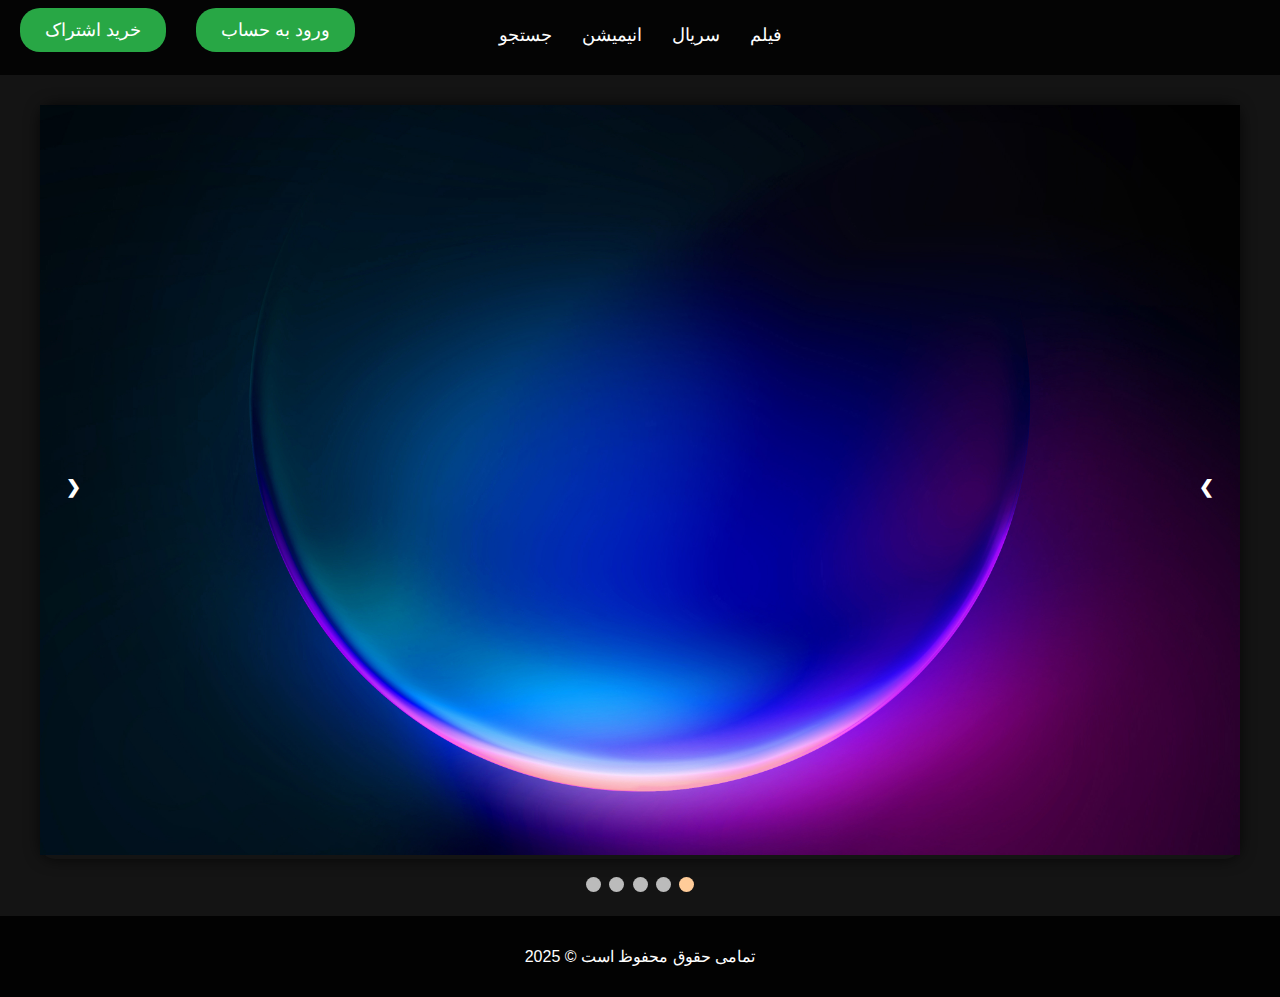
<file: index.html>
<!DOCTYPE html>
<html lang="fa" dir="rtl">
<head>
  <meta charset="UTF-8">
  <meta name="viewport" content="width=device-width, initial-scale=1.0">
  <title>فیلیمو - صفحه اصلی</title>
  <link rel="stylesheet" href="styles.css">
</head>
<body>

  <!-- هدر -->
  <div class="header" id="header">
    <ul class="header-left">
      <li><a href="login.html">ورود به حساب</a></li>
      <li><a href="#">خرید اشتراک</a></li>
    </ul>
    <ul class="header-right">
      <li><a href="#">فیلم</a></li>
      <li><a href="#">سریال</a></li>
      <li><a href="#">انیمیشن</a></li>
      <li><a href="#" id="search-toggle">جستجو</a></li>
    </ul>
    <div class="search-bar" id="search-bar">
      <input type="text" placeholder="جستجو..." id="search-input">
    </div>
  </div>

  <!-- Slideshow container -->
  <div class="slideshow-container">
    <div class="mySlides fade">
      <img src="img101.jpg" style="width:100%">
    </div>
    <div class="mySlides fade">
      <img src="img102.jpg" style="width:100%">
    </div>
    <div class="mySlides fade">
      <img src="img103.jpg" style="width:100%">
    </div>
    <div class="mySlides fade">
      <img src="img104.jpg" style="width:100%">
    </div>
    <div class="mySlides fade">
      <img src="img105.jpg" style="width:100%">
    </div>
    <!-- Next and previous buttons -->
    <a class="prev" onclick="plusSlides(-1)">&#10094;</a>
    <a class="next" onclick="plusSlides(1)">&#10095;</a>
  </div>

  <br>

  <!-- The dots/circles -->
  <div style="text-align:center">
    <span class="dot" onclick="currentSlide(1)"></span>
    <span class="dot" onclick="currentSlide(2)"></span>
    <span class="dot" onclick="currentSlide(3)"></span>
    <span class="dot" onclick="currentSlide(4)"></span>
    <span class="dot" onclick="currentSlide(5)"></span>
  </div>

  <footer>
    <p>تمامی حقوق محفوظ است &copy; 2025</p>
  </footer>

  <script src="script.js"></script>
</body>
</html>
</file>
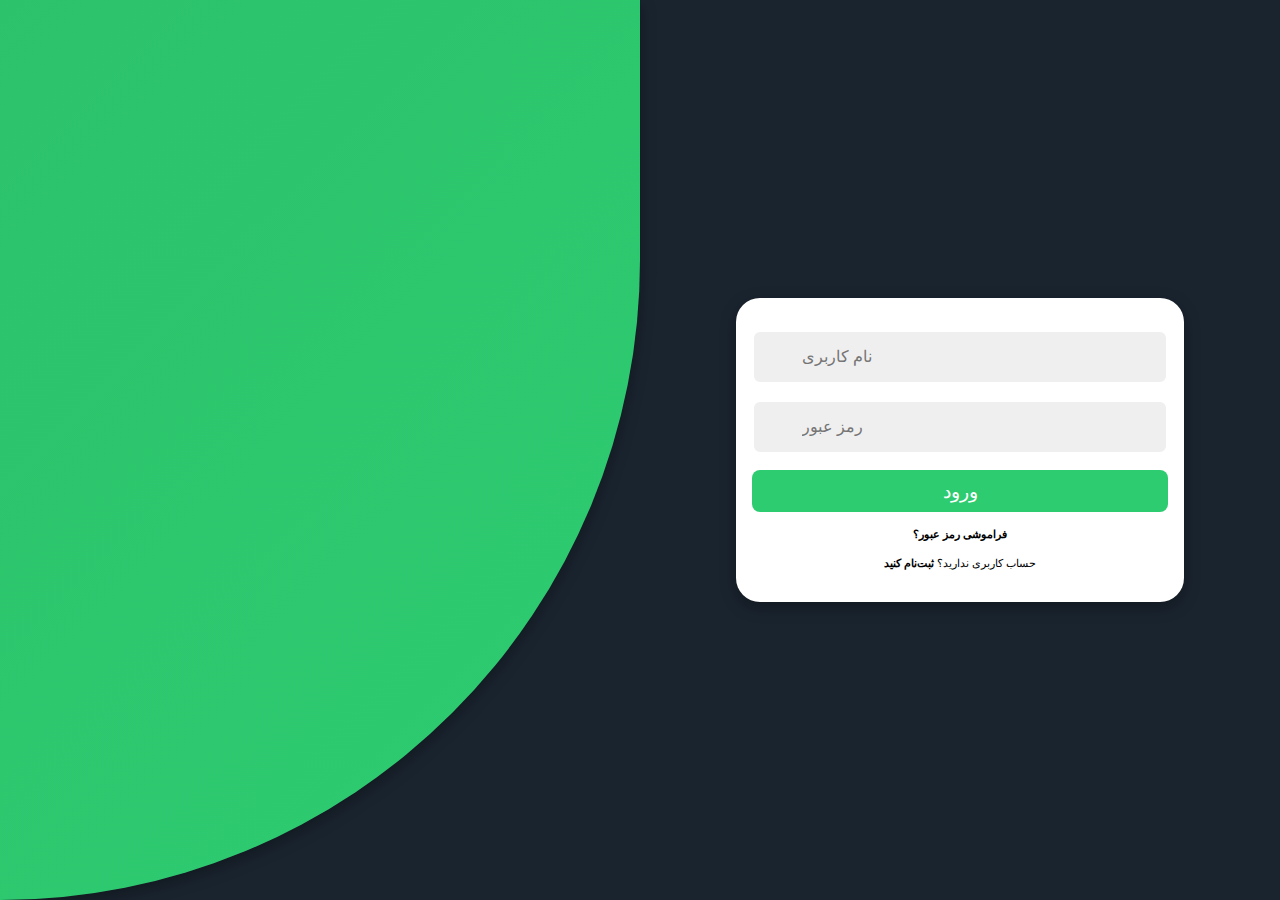
<file: login.html>
<!DOCTYPE html>
<html lang="fa">

<head>
    <meta charset="UTF-8">
    <meta name="viewport" content="width=device-width, initial-scale=1.0">
    <title>فرم ورود و ثبت‌نام</title>
    <link rel="stylesheet" href="loginstyle.css">
    <link rel="stylesheet" href="https://cdnjs.cloudflare.com/ajax/libs/font-awesome/5.15.3/css/all.min.css">
</head>

<body>
  <div id="container" class="container">
    <!-- FORM SECTION -->
    <div class="row">
        <!-- SIGN UP -->
        <div class="col align-items-center flex-col sign-up">
            <div class="form-wrapper align-items-center">
                <div class="form sign-up">
                    <div class="input-group">
                        <i class='bx bxs-user'></i>
                        <input type="text" placeholder="نام کاربری">
                    </div>
                    <div class="input-group">
                        <i class='bx bx-mail-send'></i>
                        <input type="email" placeholder="ایمیل">
                    </div>
                    <div class="input-group">
                        <i class='bx bxs-lock-alt'></i>
                        <input type="password" placeholder="رمز عبور">
                    </div>
                    <div class="input-group">
                        <i class='bx bxs-lock-alt'></i>
                        <input type="password" placeholder="تأیید رمز عبور">
                    </div>
                    <button>
                        ثبت‌نام
                    </button>
                    <p>
                        <span>
                            حساب کاربری دارید؟
                        </span>
                        <b onclick="toggle()" class="pointer">
                            وارد شوید
                        </b>
                    </p>
                </div>
            </div>
        </div>
        <!-- END SIGN UP -->
        <!-- SIGN IN -->
        <div class="col align-items-center flex-col sign-in">
            <div class="form-wrapper align-items-center">
                <div class="form sign-in">
                    <div class="input-group">
                        <i class='bx bxs-user'></i>
                        <input type="text" placeholder="نام کاربری">
                    </div>
                    <div class="input-group">
                        <i class='bx bxs-lock-alt'></i>
                        <input type="password" placeholder="رمز عبور">
                    </div>
                    <button>
                        ورود
                    </button>
                    <p>
                        <b>
                            فراموشی رمز عبور؟
                        </b>
                    </p>
                    <p>
                        <span>
                            حساب کاربری ندارید؟
                        </span>
                        <b onclick="toggle()" class="pointer">
                            ثبت‌نام کنید
                        </b>
                    </p>
                </div>
            </div>
            <div class="form-wrapper">

            </div>
        </div>
        <!-- END SIGN IN -->
    </div>
    <!-- END FORM SECTION -->
</div>
    <script src="loginjs.js"></script>
</body>

</html>
</file>
<file: styles.css>
body {
    font-family: Arial, sans-serif;
    margin: 0;
    padding: 0;
    box-sizing: border-box;
    background-color: #141414;
    color: #fff;
  }
  
  .header {
    background-color: rgba(0, 0, 0, 0.8);
    color: white;
    text-align: center;
    padding: 25px 0;
    position: relative;
    transition: padding 0.5s ease;
  }
  
  .header-left {
    position: absolute;
    left: 20px;
    top: 20px;
    display: flex;
    gap: 30px;
  }
  
  .header-left li a {
    background-color: #28a745;
    color: white;
    padding: 12px 25px;
    border-radius: 20px;
    text-decoration: none;
    font-size: 1.1em;
    transition: background-color 0.3s;
  }
  
  .header-left li a:hover {
    background-color: #218838;
  }
  
  .header ul {
    list-style: none;
    display: flex;
    justify-content: center;
    gap: 30px;
    margin: 0;
    padding: 0;
  }
  
  .header ul li a {
    color: white;
    text-decoration: none;
    font-size: 1.1em;
    cursor: pointer;
    transition: color 0.3s;
  }
  
  .header ul li a:hover {
    color: #ffcc99;
  }
  
  .search-bar {
    display: flex;
    justify-content: center;
    align-items: center;
    overflow: hidden;
    height: 0;
    margin-top: 4px;
    transition: height 0.5s ease;
  }
  
  .search-bar input {
    width: 200px;
    height: 40px;
    padding: 0 10px;
    font-size: 1em;
    border: none;
    border-radius: 20px;
    outline: none;
    opacity: 0;
    transform: scale(0.9);
    transition: opacity 0.5s ease, transform 0.5s ease;
  }
  
  .search-bar.active {
    height: 60px;
  }
  
  .search-bar.active input {
    opacity: 1;
    transform: scale(1);
  }
  
  .slideshow-container {
    max-width: 1200px;
    position: relative;
    margin: auto;
    border-radius: 15px;
    box-shadow: 0px 0px 15px rgba(0, 0, 0, 0.7);
    margin-top: 30px;
  }
  
  .mySlides {
    display: none;
  }
  
  .prev, .next {
    cursor: pointer;
    position: absolute;
    top: 50%;
    width: auto;
    margin-top: -22px;
    padding: 16px;
    color: white;
    font-weight: bold;
    font-size: 18px;
    transition: 0.6s ease;
    border-radius: 3px;
    user-select: none;
    z-index: 1;
  }
  
  .next {
    right: 10px;
  }
  
  .prev {
    left: 10px;
  }
  
  .prev:hover, .next:hover {
    background-color: rgba(0, 0, 0, 0.8);
  }
  
  .dot {
    cursor: pointer;
    height: 15px;
    width: 15px;
    margin: 0 2px;
    background-color: #bbb;
    border-radius: 50%;
    display: inline-block;
    transition: background-color 0.6s ease;
  }
  
  .active, .dot:hover {
    background-color: #ffcc99;
  }
  
  .fade {
    animation-name: fade;
    animation-duration: 1.5s;
  }
  
  @keyframes fade {
    from {opacity: .4}
    to {opacity: 1}
  }
  
  footer {
    background-color: rgba(0, 0, 0, 0.9);
    color: #fff;
    text-align: center;
    padding: 15px;
    margin-top: 20px;
  }
</file>
<file: loginstyle.css>
:root {
  --primary-color: #2ecc71; /* رنگ سبز */
  --secondary-color: #27ae60; /* رنگ سبز تیره‌تر */
  --black: #000000;
  --white: #ffffff;
  --gray: #efefef;
  --gray-2: #757575;
  --dark-bg: #1a242f; /* رنگ تیره‌تر برای پس‌زمینه */
}

@import url('https://fonts.googleapis.com/css2?family=Poppins:wght@200;300;400;500;600&display=swap');

* {
  font-family: 'Poppins', sans-serif;
  margin: 0;
  padding: 0;
  box-sizing: border-box;
}

html,
body {
  height: 100vh;
  overflow: hidden;
  background-color: var(--dark-bg);
}

.container {
  position: relative;
  min-height: 100vh;
  overflow: hidden;
}

.row {
  display: flex;
  flex-wrap: wrap;
  height: 100vh;
}

.col {
  width: 50%;
}

.align-items-center {
  display: flex;
  align-items: center;
  justify-content: center;
  text-align: center;
}

.form-wrapper {
  width: 100%;
  max-width: 28rem;
}

.form {
  padding: 1rem;
  background-color:
      var(--white);
  border-radius: 1.5rem;
  width: 100%;
  box-shadow: rgba(0, 0, 0, 0.35) 0px 5px 15px;
  transform: scale(0);
  transition: .5s ease-in-out;
  transition-delay: 1s;
}

.input-group {
  position: relative;
  width: 100%;
  margin: 1rem 0;
}

.input-group i {
  position: absolute;
  top: 50%;
  left: 1rem;
  transform: translateY(-50%);
  font-size: 1.4rem;
  color: var(--gray-2);
}

.input-group input {
  width: 100%;
  padding: 1rem 3rem;
  font-size: 1rem;
  background-color: var(--gray);
  border-radius: .5rem;
  border: 0.125rem solid var(--white);
  outline: none;
}

.input-group input:focus {
  border: 0.125rem solid var(--primary-color);
}

.form button {
  cursor: pointer;
  width: 100%;
  border: none;
  padding: .6rem 0;
  border-radius: .5rem;
  background-color:
      var(--primary-color);
  color: var(--white);
  font-size: 1.2rem;
  outline: none;
}

.form p {
  margin: 1rem 0;
  font-size: .7rem;
}

.flex-col {
  flex-direction: column;
}

.social-list {
  margin: 2rem 0;
  padding: 1rem;
  border-radius: 1.5rem;
  width: 100%;
  box-shadow: rgba(0, 0, 0, 0.35) 0px 5px 15px;
  transform: scale(0);
  transition: .5s ease-in-out;
  transition-delay: 1.2s;
}

.social-list>div {
  color: var(--white);
  margin: 0 .5rem;
  padding: .7rem;
  cursor: pointer;
  border-radius: .5rem;
  cursor: pointer;
  transform: scale(0);
  transition: .5s ease-in-out;
}

.social-list>div:nth-child(1) {
  transition-delay: 1.4s;
}

.social-list>div:nth-child(2) {
  transition-delay: 1.6s;
}

.social-list>div:nth-child(3) {
  transition-delay: 1.8s;
}

.social-list>div:nth-child(4) {
  transition-delay: 2s;
}

.social-list>div>i {
  font-size: 1.5rem;
  transition: .4s ease-in-out;
}

.social-list>div:hover i {
  transform: scale(1.5);
}

.facebook-bg {
  background-color: var(--facebook-color);
}

.google-bg {
  background-color: var(--google-color);
}

.twitter-bg {
  background-color: var(--twitter-color);
}

.insta-bg {
  background-color: var(--insta-color);
}

.pointer {
  cursor: pointer;
}

.container.sign-in .form.sign-in,
.container.sign-in .social-list.sign-in,
.container.sign-in .social-list.sign-in>div,
.container.sign-up .form.sign-up,
.container.sign-up .social-list.sign-up,
.container.sign-up .social-list.sign-up>div {
  transform: scale(1);
}

.content-row {
  position: absolute;
  top: 0;
  left: 0;
  pointer-events: none;
  z-index: 6;
  width: 100%;
}

.text {
  margin: 4rem;
  color: var(--white);
}

.text h2 {
  font-size: 3.5rem;
  font-weight: 800;
  margin: 2rem 0;
  transition: 1s ease-in-out;
}

.text p {
  font-weight: 600;
  transition: 1s ease-in-out;
  transition-delay: .2s;
}

.img img {
  width: 30vw;
  transition: 1s ease-in-out;
  transition-delay: .4s;
}

.text.sign-in h2,
.text.sign-in p,
.img.sign-in img {
  transform: translateX(-250%);
}

.text.sign-up h2,
.text.sign-up p,
.img.sign-up img {
  transform: translateX(250%);
}

.container.sign-in .text.sign-in h2,
.container.sign-in .text.sign-in p,
.container.sign-in .img.sign-in img,
.container.sign-up .text.sign-up h2,
.container.sign-up .text.sign-up p,
.container.sign-up .img.sign-up img {
  transform: translateX(0);
}

/* BACKGROUND */

.container::before {
  content: "";
  position: absolute;
  top: 0;
  right: 0;
  height: 100vh;
  width: 300vw;
  transform: translate(35%, 0);
  background-image: linear-gradient(-45deg, var(--primary-color) 0%, var(--secondary-color) 100%);
  transition: 1s ease-in-out;
  z-index: 6;
  box-shadow: rgba(0, 0, 0, 0.35) 0px 5px 15px;
  border-bottom-right-radius: max(50vw, 50vh);
  border-top-left-radius: max(50vw, 50vh);
}

.container.sign-in::before {
  transform: translate(0, 0);
  right: 50%;
}

.container.sign-up::before {
  transform: translate(100%, 0);
  right: 50%;
}

/* RESPONSIVE */

@media only screen and (max-width: 425px) {

  .container::before,
  .container.sign-in::before,
  .container.sign-up::before {
      height: 100vh;
      border-bottom-right-radius: 0;
      border-top-left-radius: 0;
      z-index: 0;
      transform: none;
      right: 0;
  }

  /* .container.sign-in .col.sign-up {
transform: translateY(100%);
} */

  .container.sign-in .col.sign-in,
  .container.sign-up .col.sign-up {
      transform: translateY(0);
  }

  .content-row {
      align-items: flex-start !important;
  }

  .content-row .col {
      transform: translateY(0);
      background-color: unset;
  }

  .col {
      width: 100%;
      position: absolute;
      padding: 2rem;
      background-color: var(--white);
      border-top-left-radius: 2rem;
      border-top-right-radius: 2rem;
      transform: translateY(100%);
      transition: 1s ease-in-out;
  }

  .row {
      align-items: flex-end;
      justify-content: flex-end;
  }

  .form,
  .social-list {
      box-shadow: none;
      margin: 0;
      padding: 0;
  }

  .text {
      margin: 0;
  }

  .text p {
      display: none;
  }

  .text h2 {
      margin: .5rem;
      font-size: 2rem;
  }
}


/* -- YouTube Link Styles -- */

#source-link {
  top: 60px;
}

#source-link>i {
  color: rgb(94, 106, 210);
}

#yt-link {
  top: 10px;
}

#yt-link>i {
  color: rgb(219, 31, 106);

}

.meta-link {
  align-items: center;
  backdrop-filter: blur(3px);
  background-color: rgba(255, 255, 255, 0.05);
  border: 1px solid rgba(255, 255, 255, 0.1);
  border-radius: 6px;
  box-shadow: 2px 2px 2px rgba(0, 0, 0, 0.1);
  cursor: pointer;
  display: inline-flex;
  gap: 5px;
  left: 10px;
  padding: 10px 20px;
  position: fixed;
  text-decoration: none;
  transition: background-color 600ms, border-color 600ms;
  z-index: 10000;
}

.meta-link:hover {
  background-color: rgba(255, 255, 255, 0.1);
  border: 1px solid rgba(255, 255, 255, 0.2);
}

.meta-link>i,
.meta-link>span {
  height: 20px;
  line-height: 20px;
}

.meta-link>span {
  color: white;
  font-family: "Rubik", sans-serif;
  transition: color 600ms;
}
</file>
